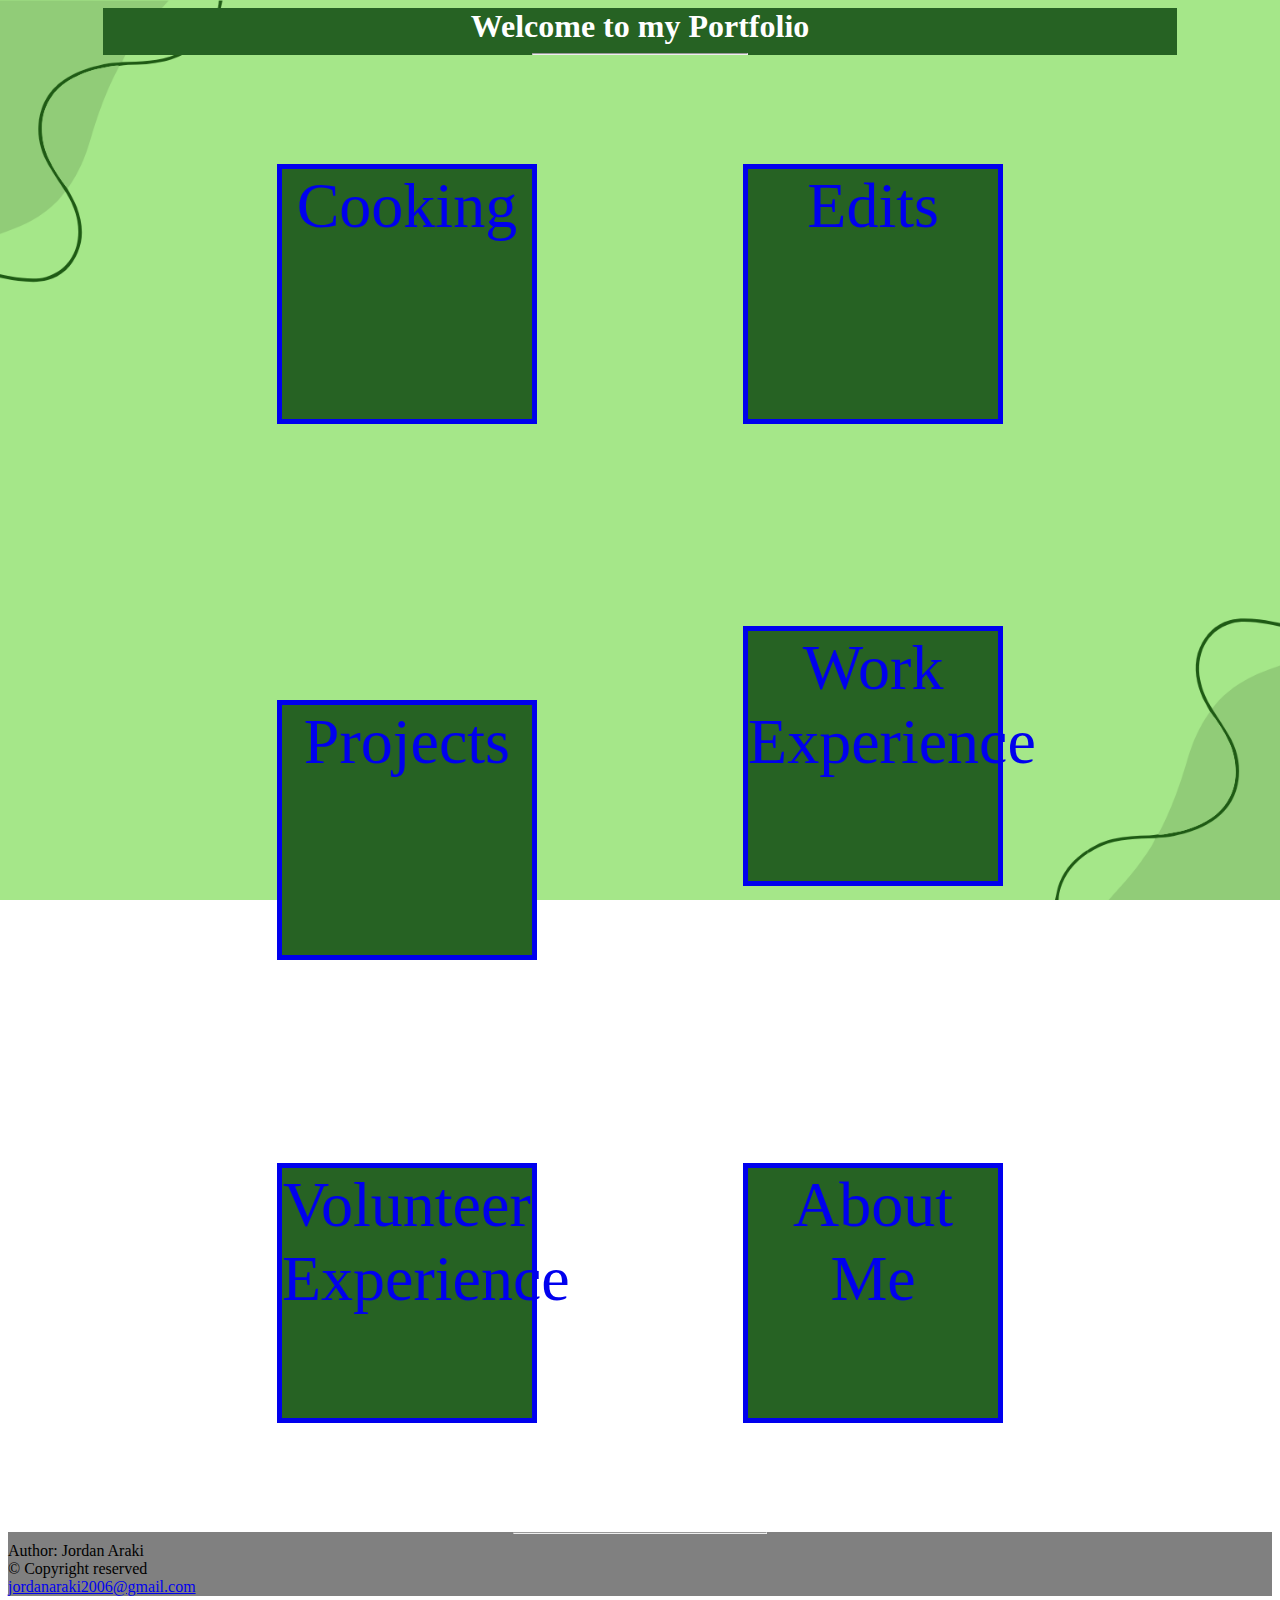
<file: index.html>
<!DOCTYPE html> <!-- This tells us that it is an html 5 document-->

<html> <!-- Root element of an html page-->

    <head> <!-- Information about the webpage-->
        <link rel="icon" type="image/png" href="src/favicons/drama.png">
        <title>
            My First Website
        </title>
        <link rel="stylesheet" href="style.css">
    </head>

    <body id="MAINPAGE">

        <header>
            <h1>Welcome to my Portfolio</h1>
            <hr>
        </header>

        <main>

            <div class="container">   
                <a href="food.html" target="_blank"><div class="box" id="foodBox">Cooking</div></a>
                <a href="edits.html" target="_blank"><div class="box" id="editBox">Edits</div></a>
                <a href="projects.html" target="_blank"><div class="box" id="projectBox">Projects</div></a>
                <a href="work.html" target="_blank"><div class="box" id="workBox">Work Experience</div></a>
                <a href="volunteer.html" target="_blank"><div class="box" id="volunteerBox">Volunteer Experience</div></a>
                <a href="aboutMe.html" target="_blank"><div class="box" id="aboutMeBox">About Me</div></a>
            </div>
            
            

        </main>
        

        <footer style="background-color: gray;">
            <hr>
            Author: Jordan Araki<br>
            &copy; Copyright reserved<br>
            <a href="mailto:jordanaraki2006@gmail.com">jordanaraki2006@gmail.com</a>
        </footer>

    </body>

</html>
</file>
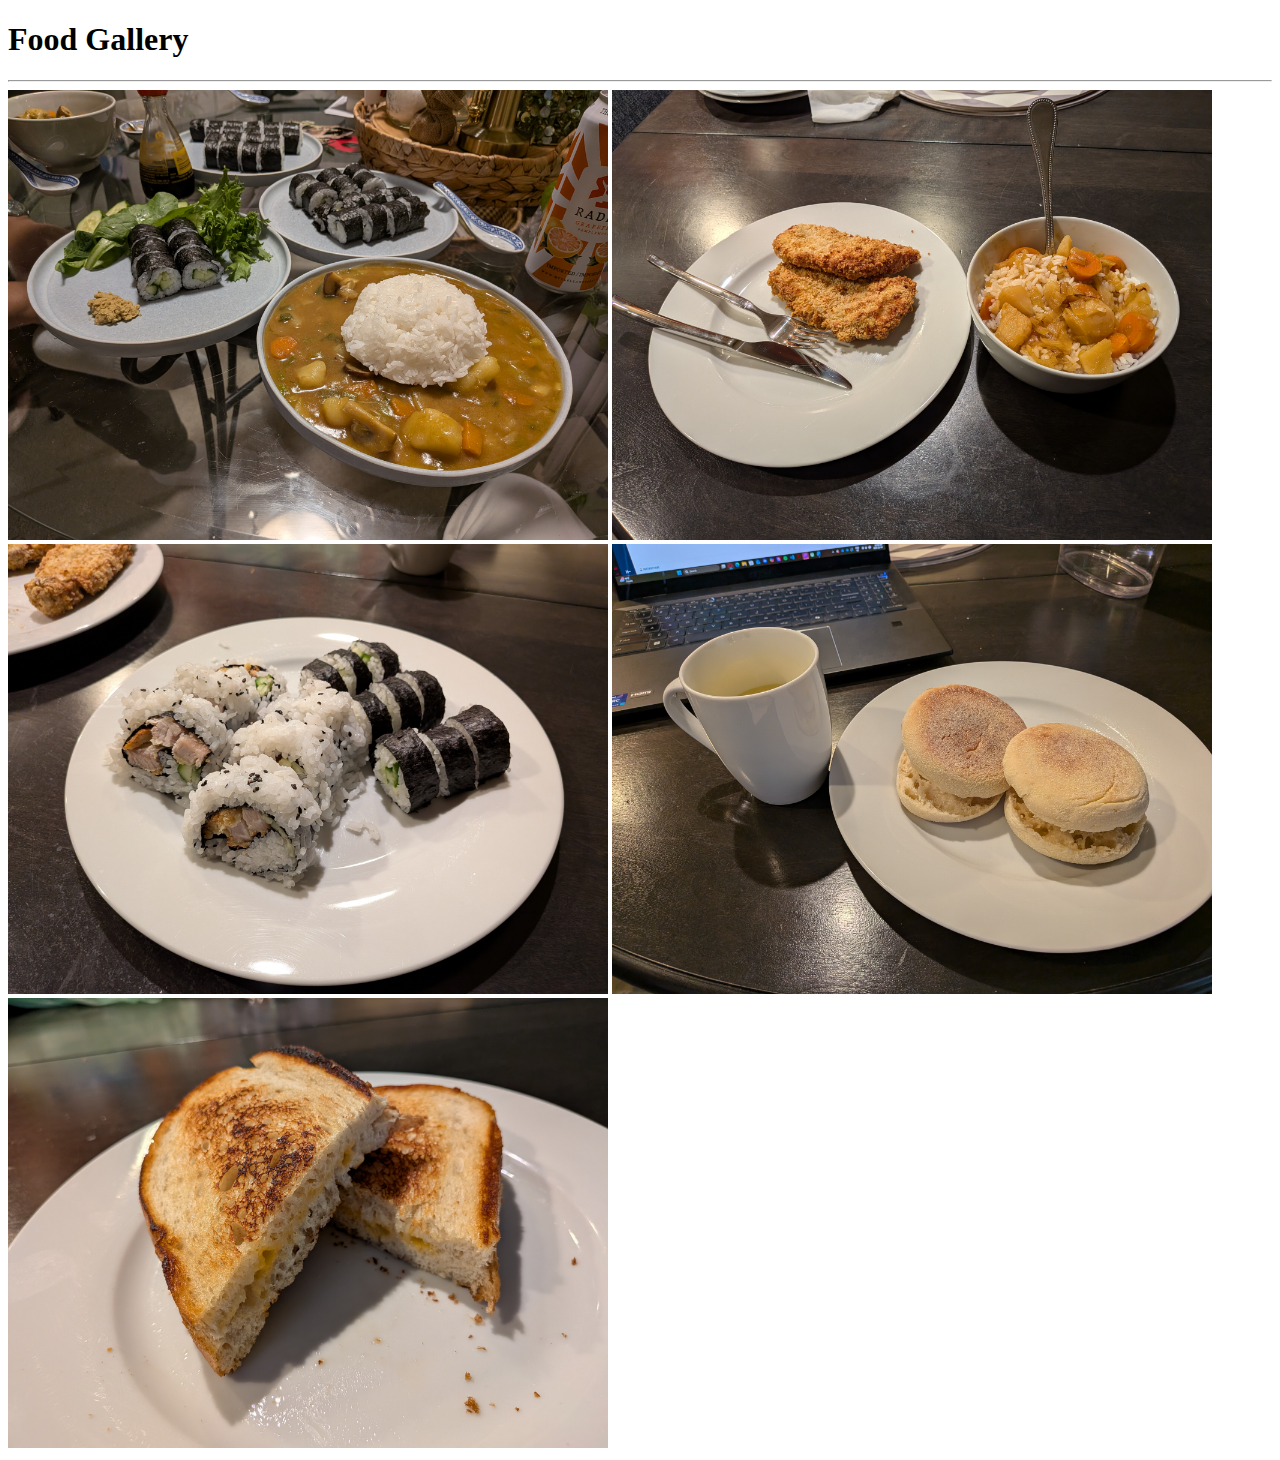
<file: food.html>
<!DOCTYPE html>
<html>
    <body>
        <header>
            <h1>Food Gallery</h1>

            <hr>
        </header>
        <image src="src/img/food/sushi and curry new.jpg" width="600"></image>
        <image src="src/img/food/curry and katsu.jpg" width="600"></image>
        <image src="src/img/food/PXL_20251116_050507796.jpg" width="600"></image>
        <image src="src/img/food/breakfast.jpg" width="600"></image>
        <image src="src/img/food/PXL_20251115_223539585.jpg" width="600"></image>
        
    </body>

</html>
</file>
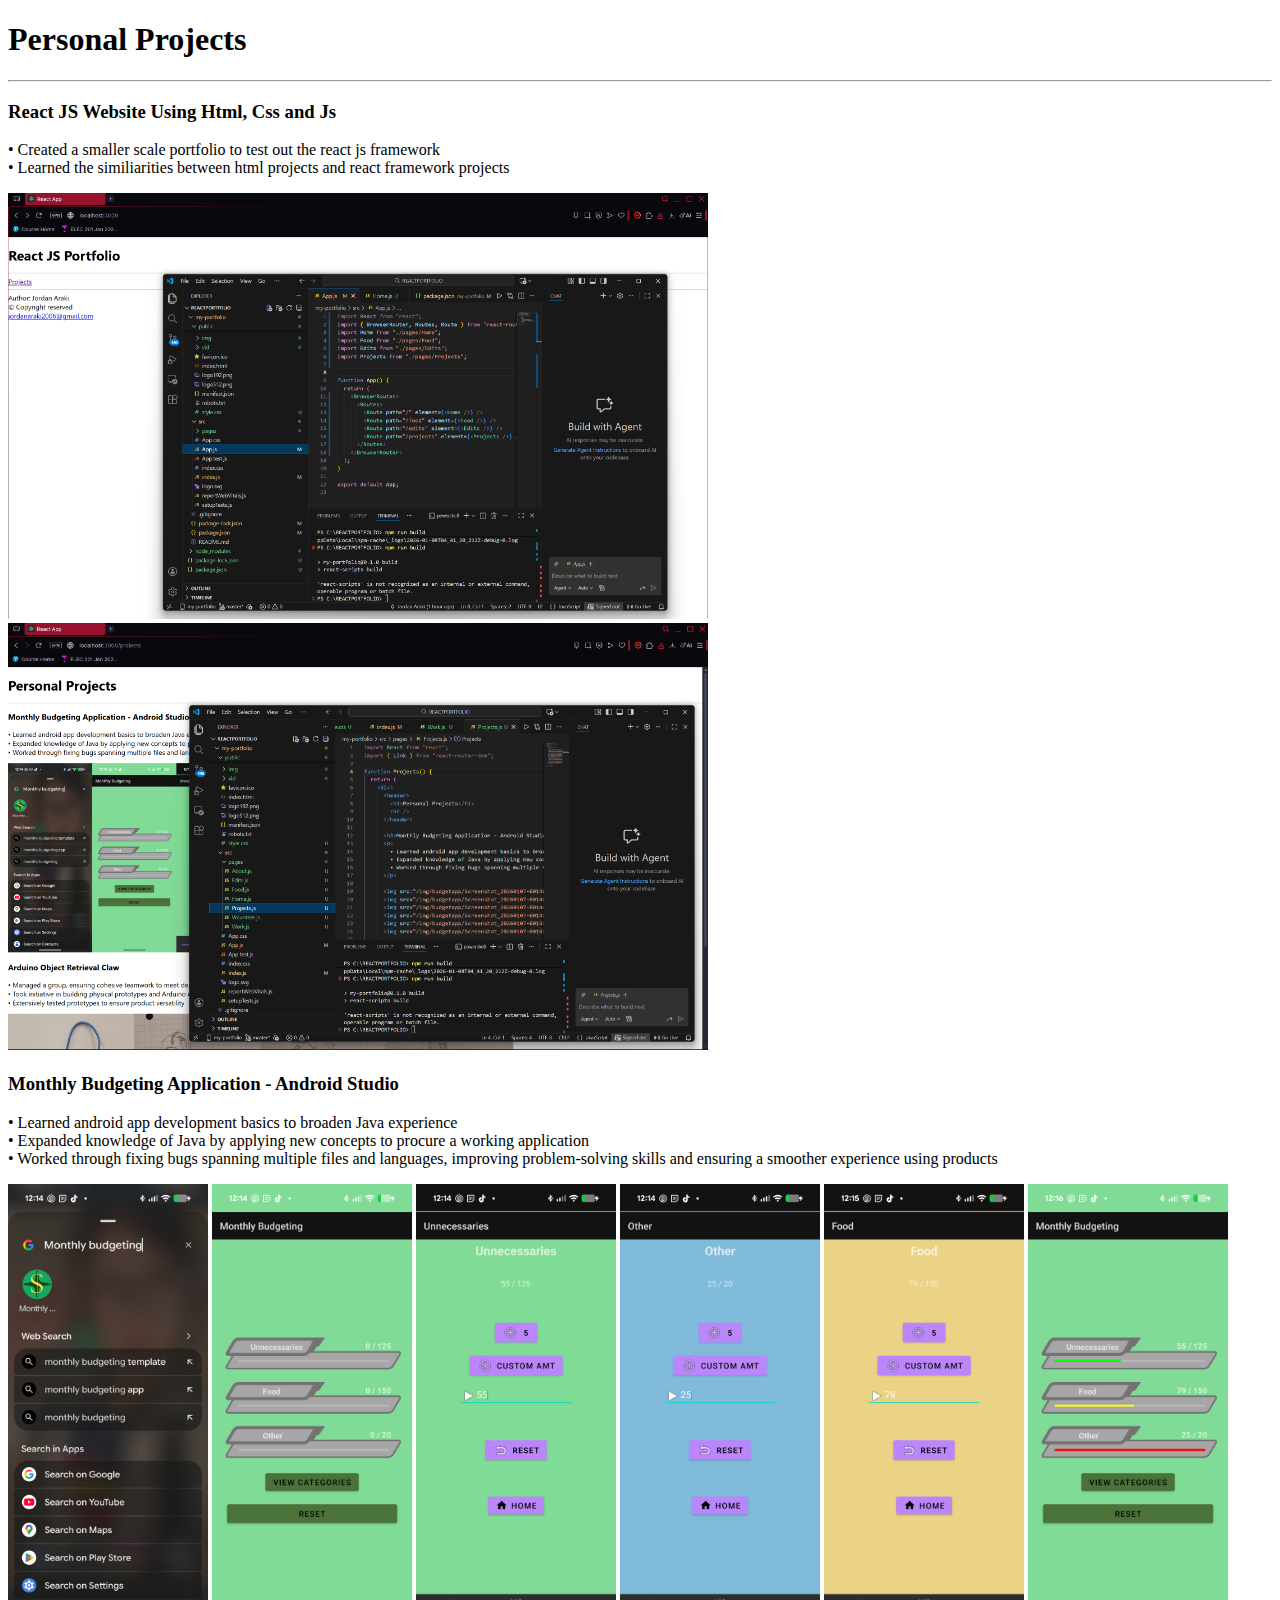
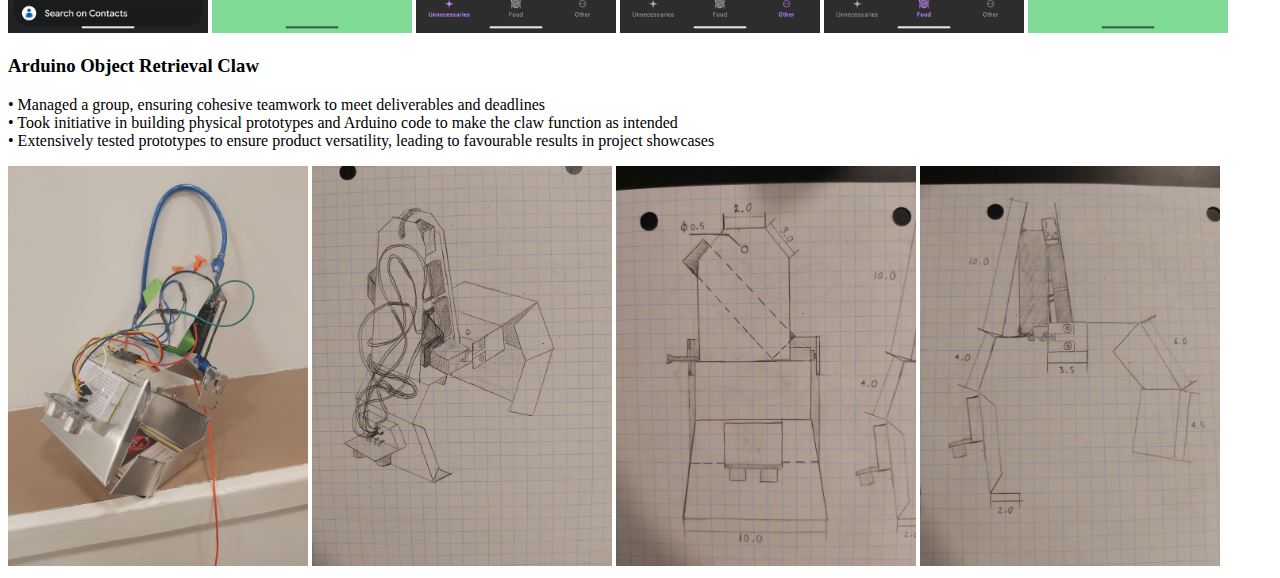
<file: projects.html>
<!DOCTYPE html>
<html>
    <body>
        <header>
            <h1>Personal Projects</h1>

            <hr>
        </header>
        <h3>React JS Website Using Html, Css and Js</h3>
        <p>
            •	Created a smaller scale portfolio to test out the react js framework <br>
            •	Learned the similiarities between html projects and react framework projects <br>
        </p>
        <image src="src/img/react project images/react1.png" width="700"></image>
        <image src="src/img/react project images/react2.png" width="700"></image>
        <h3>Monthly Budgeting Application - Android Studio</h3>
        <p> •	Learned android app development basics to broaden Java experience <br>
            •	Expanded knowledge of Java by applying new concepts to procure a working application <br>
            •	Worked through fixing bugs spanning multiple files and languages, improving problem-solving skills and ensuring a smoother experience using products
        </p>
        <image src="src/img/budgetapp/Screenshot_20260107-001400.png" width="200"></image>
        <image src="src/img/budgetapp/Screenshot_20260107-001409.png" width="200"></image>
        <image src="src/img/budgetapp/Screenshot_20260107-001448.png" width="200"></image>
        <image src="src/img/budgetapp/Screenshot_20260107-001459.png" width="200"></image>
        <image src="src/img/budgetapp/Screenshot_20260107-001513.png" width="200"></image>
        <image src="src/img/budgetapp/Screenshot_20260107-001610.png" width="200"></image>
        <h3>Arduino Object Retrieval Claw</h3>
        <p>
            •	Managed a group, ensuring cohesive teamwork to meet deliverables and deadlines <br>
            •	Took initiative in building physical prototypes and Arduino code to make the claw function as intended <br>
            •	Extensively tested prototypes to ensure product versatility, leading to favourable results in project showcases
        </p>
        <image src="src/img/arduinoclaw/20250210_004952.jpg" width="300"></image>
        <image src="src/img/arduinoclaw/20250203_191308 (1).jpg" width="300"></image>
        <image src="src/img/arduinoclaw/20250203_191323 (2).jpg" width="300"></image>
        <image src="src/img/arduinoclaw/20250203_191347 (2).jpg" width="300"></image>
        
    </body>

</html>
</file>
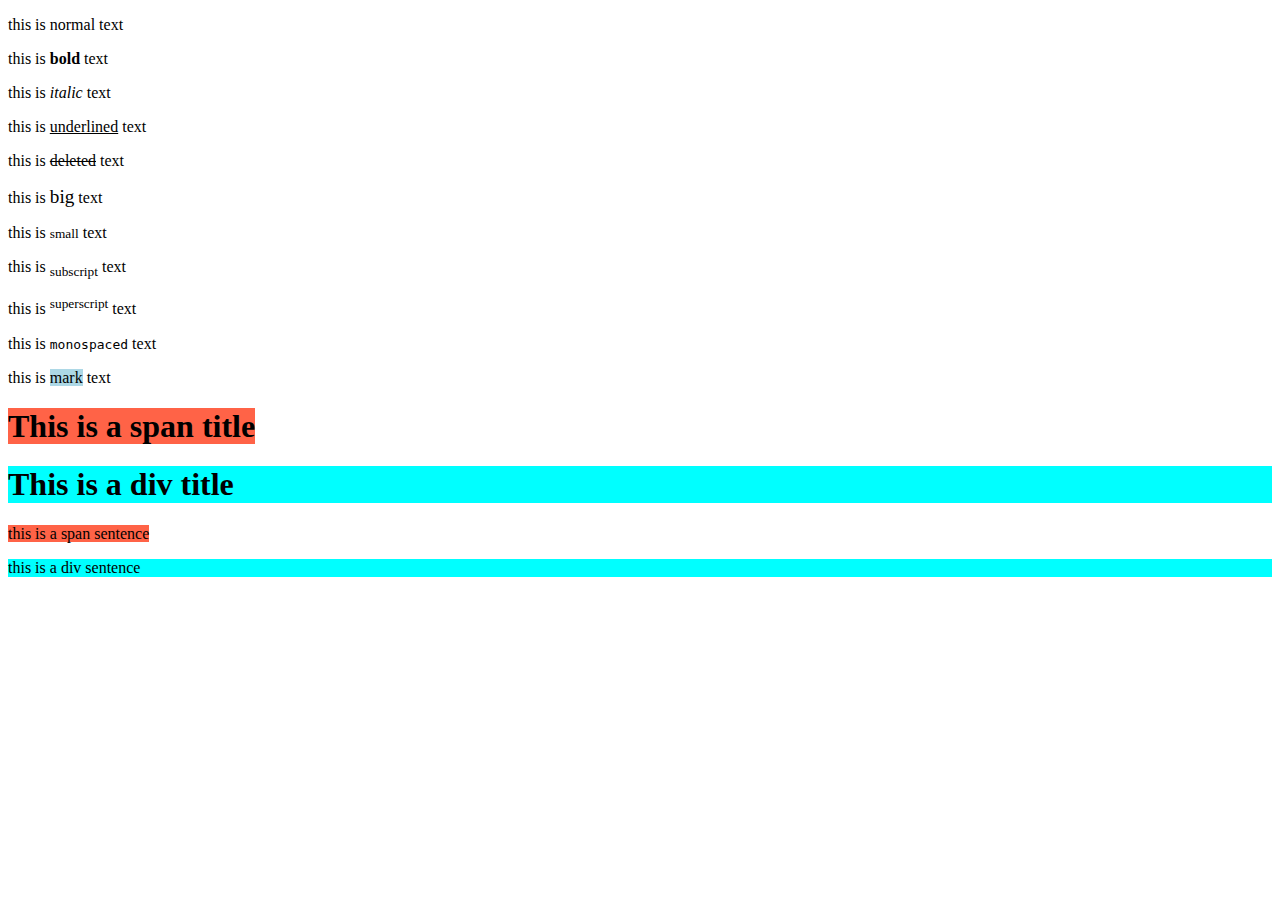
<file: textFormatting.html>
<!DOCTYPE html>
<html>
        <body>
            <p>this is normal text</p>
            <p>this is <b>bold</b> text</p>
            <p>this is <i>italic</i> text</p>
            <p>this is <u>underlined</u> text</p>
            <p>this is <del>deleted</del> text</p>
            <p>this is <big>big</big> text</p>
            <p>this is <small>small</small> text</p>
            <p>this is <sub>subscript</sub> text</p>
            <p>this is <sup>superscript</sup> text</p>
            <p>this is <tt>monospaced</tt> text</p>
            <p>this is <mark style="background-color: lightblue;">mark</mark> text</p>

            <h1><span style="background-color: tomato;">This is a span title</span></h1>
            <h1><div style="background-color: cyan;">This is a div title</div></h1>

            <p><span style="background-color: tomato;">this is a span sentence</span></p>
            <p><div style="background-color: cyan;">this is a div sentence</div></p>
            
        </body>
</html>
</file>
<file: style.css>
@font-face {
    font-family:Oswald-Light;
    src: url(fonts/Oswald-Light.ttf);
}

@font-face {
    font-family:Oswald;
    src: url(fonts/Oswald-Regular.ttf);
}

body {
    background-image: url(src/img/bg1.png);
    background-repeat: no-repeat;
    background-position: center;
    background-attachment: fixed;
    background-size: cover;
}

h1 {
    color: rgb(255, 255, 255);
    width: fit-content;
    margin: auto;
}

p {
    color: white;
    font-family: Oswald;
    font-size: 1em;
    width: fit-content;
    margin: auto;
    margin-bottom: 2%;
    margin-top: 2%;
}

video {
    display: block;
    margin: auto;
    max-width: 90%;
    height: auto;
    border-radius: 10px;
}

hr {
    width: 20%;
}

header {
    background-color: rgb(38, 98, 35);
    margin: auto;
    max-width: 85%;
    
}

#MAINPAGE {
    background-image: url(src/img/bgMain.png);
    background-repeat: no-repeat;
    background-position: center;
    background-attachment: fixed;
    background-size: cover;
}

.box {
    border: 5px solid;
    font-size: 4em;
    width: 250px;
    height: 250px;
    background-color: rgb(38, 98, 35);
    margin: 8%;
    display: inline-block;
}

footer {
    clear: both;
}

.container {
    width: 100%;
    margin: 0 auto;
    text-align: center;
}
</file>
